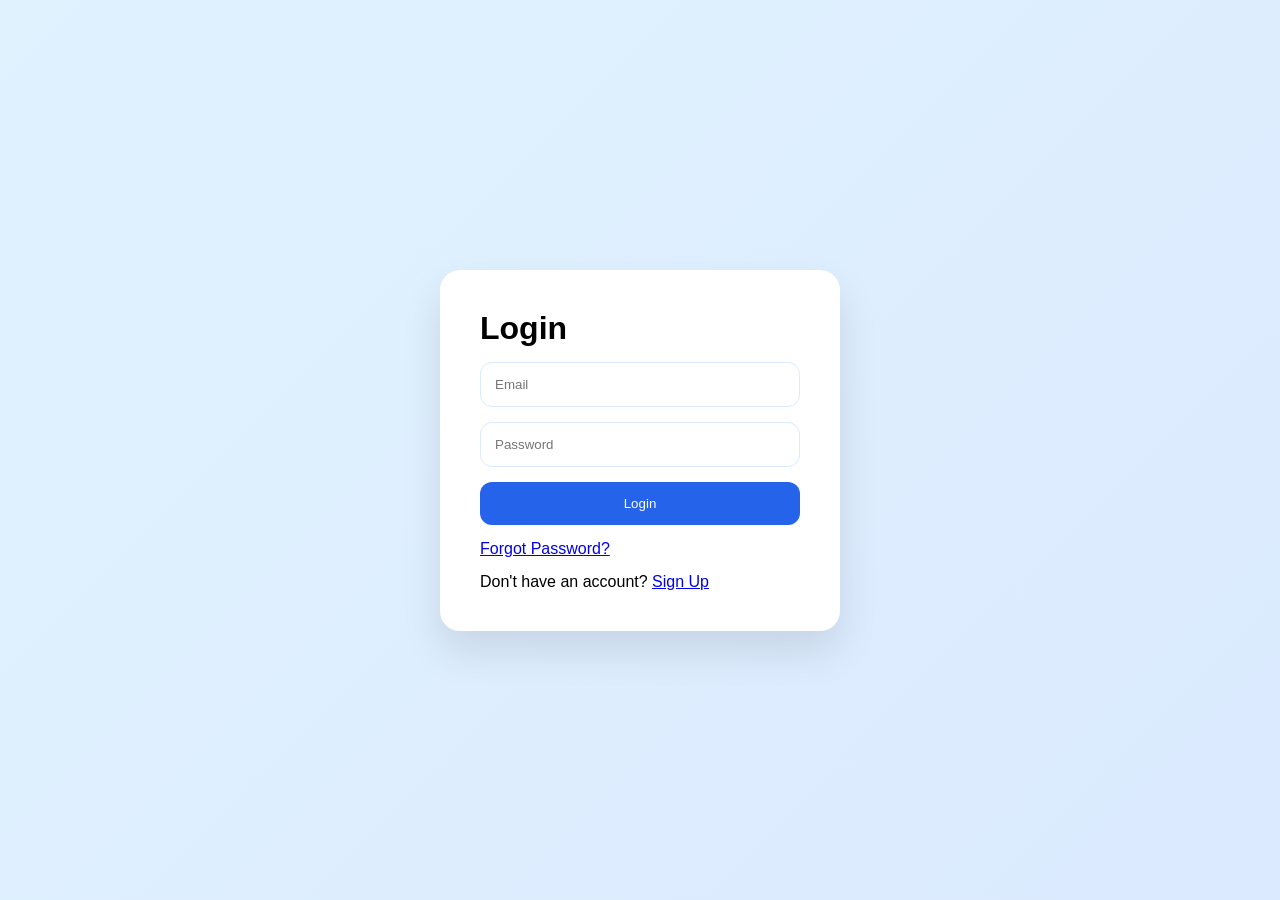
<file: frontend/dashboard.html>
<!DOCTYPE html>
<html lang="en">

<head>

    <meta charset="UTF-8">

    <meta name="viewport"
          content="width=device-width, initial-scale=1.0">

    <title>
        AI Email Generator Dashboard
    </title>

    <link rel="stylesheet"
          href="css/dashboard.css">

    <link rel="stylesheet"
          href="css/animations.css">

    <link rel="stylesheet"
          href="css/responsive.css">

</head>

<body>

<div class="dashboard-container">

    <!-- Sidebar -->

    <aside class="sidebar">

        <div class="sidebar-logo">

            AI Email Generator

        </div>

        <ul class="sidebar-menu">

            <li class="active"
                data-tab="generator">

                Generate Email

            </li>

            <li data-tab="templates">

                Templates

            </li>

            <li data-tab="history">

                History

            </li>

            <li data-tab="favorites">

                Favorites

            </li>

            <li data-tab="settings">

                Settings

            </li>

        </ul>

    </aside>

    <!-- Main Content -->

    <main class="main-content">

        <!-- Analytics -->

        <section class="analytics">

            <div class="analytics-card">

                <h3>Total Emails</h3>

                <span id="totalEmails">
                    0
                </span>

            </div>

            <div class="analytics-card">

                <h3>Favorites</h3>

                <span id="favoriteCount">
                    0
                </span>

            </div>

            <div class="analytics-card">

                <h3>Most Used Tone</h3>

                <span id="mostUsedTone">
                    -
                </span>

            </div>

            <div class="analytics-card">

                <h3>Recent Activity</h3>

                <span id="recentActivity">
                    None
                </span>

            </div>

        </section>

        <!-- Generator -->

        <section id="generator"
                 class="tab-content active">

            <div class="content-card">

                <h2>
                    AI Email Generator
                </h2>

                <textarea
                    id="prompt"
                    placeholder="Describe the email you want to generate...">
                </textarea>

                <div class="form-row">

                    <select id="tone">

                        <option value="Professional">
                            Professional
                        </option>

                        <option value="Formal">
                            Formal
                        </option>

                        <option value="Friendly">
                            Friendly
                        </option>

                        <option value="Casual">
                            Casual
                        </option>

                        <option value="Persuasive">
                            Persuasive
                        </option>

                        <option value="Apologetic">
                            Apologetic
                        </option>

                    </select>

                    <select id="length">

                        <option value="Short">
                            Short
                        </option>

                        <option value="Medium">
                            Medium
                        </option>

                        <option value="Long">
                            Long
                        </option>

                    </select>

                </div>

                <div class="button-group">

                    <button id="generateBtn">

                        Generate

                    </button>

                    <button id="regenerateBtn">

                        Regenerate

                    </button>

                    <button id="copyBtn">

                        Copy

                    </button>

                </div>

                <div class="result-container">

                    <div id="typingLoader"
                         class="typing-loader hidden">

                        AI is writing...

                    </div>

                    <textarea
                        id="generatedEmail"
                        placeholder="Generated email will appear here...">
                    </textarea>

                </div>

                <div class="button-group">

                    <button id="pdfBtn">

                        Export PDF

                    </button>

                    <button id="txtBtn">

                        Export TXT

                    </button>

                </div>

            </div>

        </section>

        <!-- Templates -->

        <section id="templates"
                 class="tab-content">

            <div class="content-card">

                <h2>
                    Email Templates
                </h2>

                <div class="template-grid">

                    <div class="template-card">
                        Job Application
                    </div>

                    <div class="template-card">
                        Internship Application
                    </div>

                    <div class="template-card">
                        Leave Request
                    </div>

                    <div class="template-card">
                        Meeting Request
                    </div>

                    <div class="template-card">
                        Follow-up Email
                    </div>

                    <div class="template-card">
                        Sales Outreach
                    </div>

                    <div class="template-card">
                        Customer Support
                    </div>

                    <div class="template-card">
                        Business Proposal
                    </div>

                    <div class="template-card">
                        Complaint Email
                    </div>

                    <div class="template-card">
                        Thank You Email
                    </div>

                </div>

            </div>

        </section>

        <!-- History -->

        <section id="history"
                 class="tab-content">

            <div class="content-card">

                <h2>
                    Email History
                </h2>

                <input
                    type="text"
                    id="historySearch"
                    placeholder="Search History">

                <div id="historyList">

                </div>

            </div>

        </section>

        <!-- Favorites -->

        <section id="favorites"
                 class="tab-content">

            <div class="content-card">

                <h2>
                    Favorite Emails
                </h2>

                <div id="favoriteList">

                </div>

            </div>

        </section>

        <!-- Settings -->

        <section id="settings"
                 class="tab-content">

            <div class="content-card">

                <h2>
                    Settings
                </h2>

                <button id="logoutBtn">

                    Logout

                </button>

            </div>

        </section>

    </main>

</div>

<script src="js/auth-guard.js"></script>

<script src="js/api.js"></script>

<script src="js/history.js"></script>

<script src="js/favorites.js"></script>

<script src="js/analytics.js"></script>

<script src="js/dashboard.js"></script>

<script src="js/templates.js"></script>

<script src="js/export.js"></script>

<script src="js/utils.js"></script>

<!-- Delete Modal -->

<div
    id="deleteModal"
    class="modal hidden">

    <div class="modal-content">

        <h3>
            Delete Email?
        </h3>

        <p>
            This action cannot be undone.
        </p>

        <div class="modal-buttons">

            <button
                id="cancelDeleteBtn">
                Cancel
            </button>

            <button
                id="confirmDeleteBtn">
                Delete
            </button>

        </div>

    </div>

</div>

<div id="toastContainer"></div>

</body>

</html>
</file>
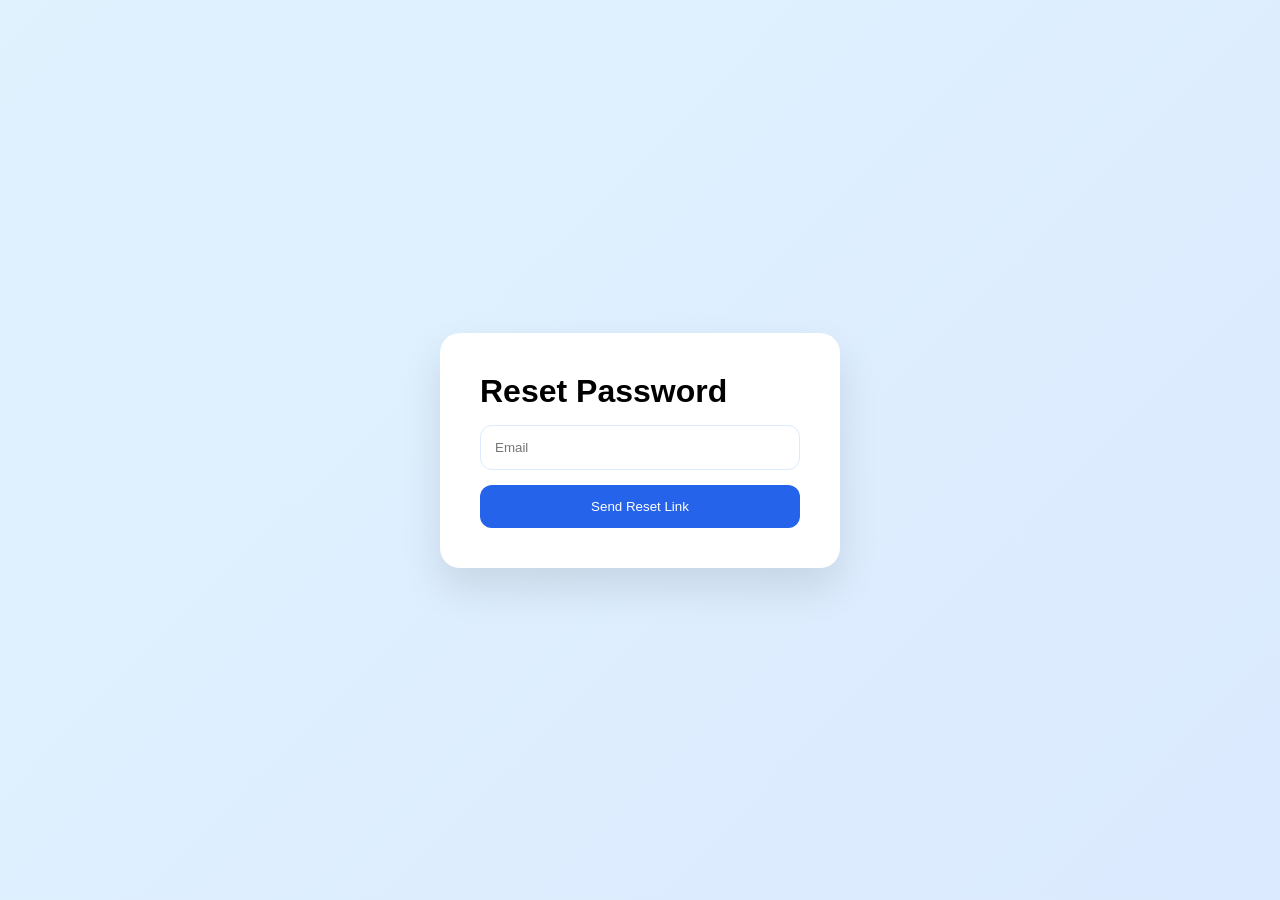
<file: frontend/forgot-password.html>
<!DOCTYPE html>
<html lang="en">

<head>

<meta charset="UTF-8">

<meta name="viewport"
      content="width=device-width, initial-scale=1.0">

<title>
Forgot Password
</title>

<link rel="stylesheet"
      href="css/auth.css">

</head>

<body>

<div class="auth-container">

<form class="auth-card">

<h1>

Reset Password

</h1>

<input type="email"
       placeholder="Email"
       required>

<button type="submit">

Send Reset Link

</button>

</form>

</div>

</body>

</html>
</file>
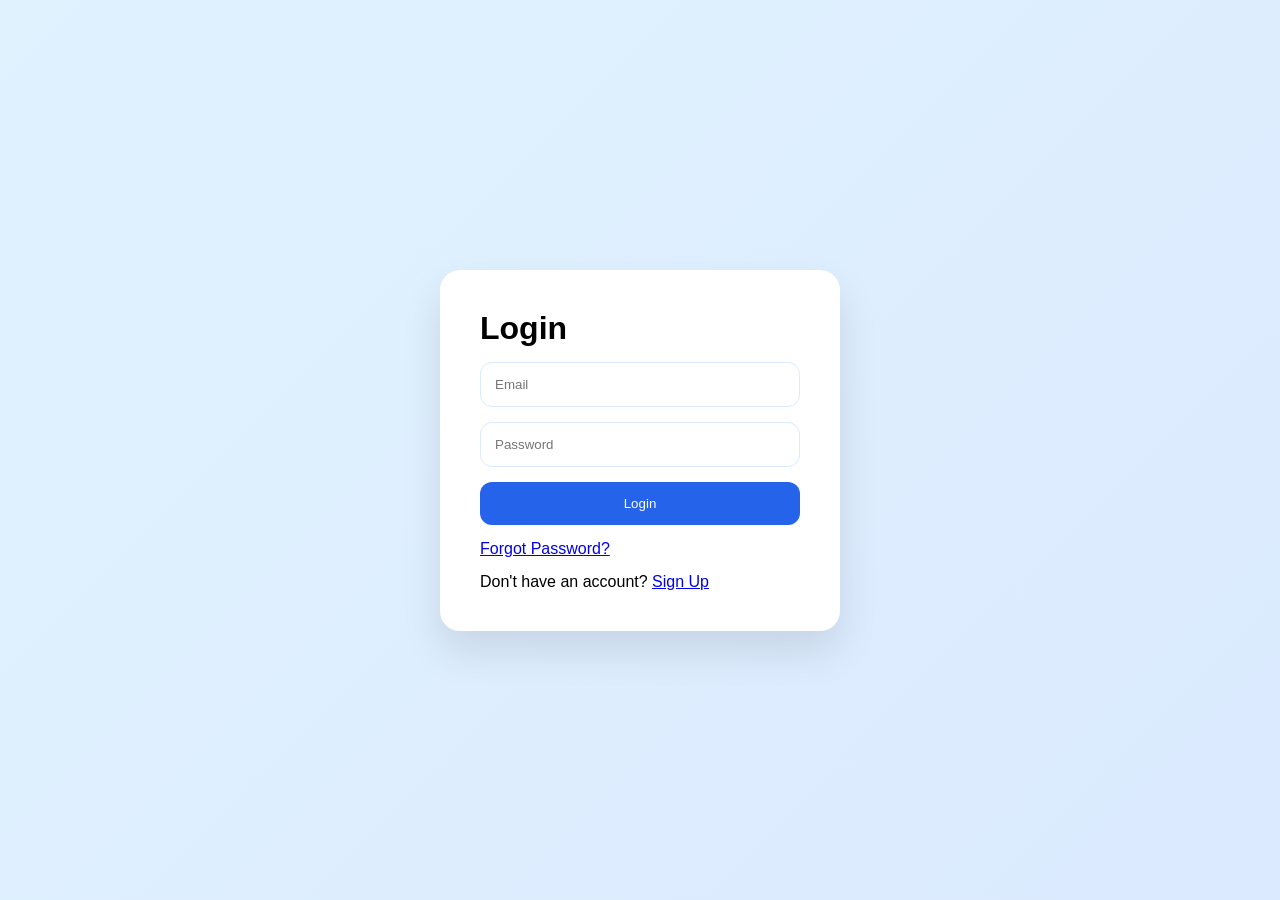
<file: frontend/login.html>
<!DOCTYPE html>
<html lang="en">

<head>

    <meta charset="UTF-8">

    <meta name="viewport"
          content="width=device-width, initial-scale=1.0">

    <title>
        Login
    </title>

    <link rel="stylesheet"
          href="css/auth.css">

</head>

<body>

<div class="auth-container">

    <form
        class="auth-card"
        id="loginForm">

        <h1>Login</h1>

        <input
            type="email"
            id="email"
            placeholder="Email"
            required>

        <input
            type="password"
            id="password"
            placeholder="Password"
            required>

        <button type="submit">

            Login

        </button>

        <a href="forgot-password.html">

            Forgot Password?

        </a>

        <p>

            Don't have an account?

            <a href="signup.html">
                Sign Up
            </a>

        </p>

    </form>

</div>

<script src="js/utils.js"></script>

<script src="js/login.js"></script>

<div id="toastContainer"></div>

</body>

</html>
</file>
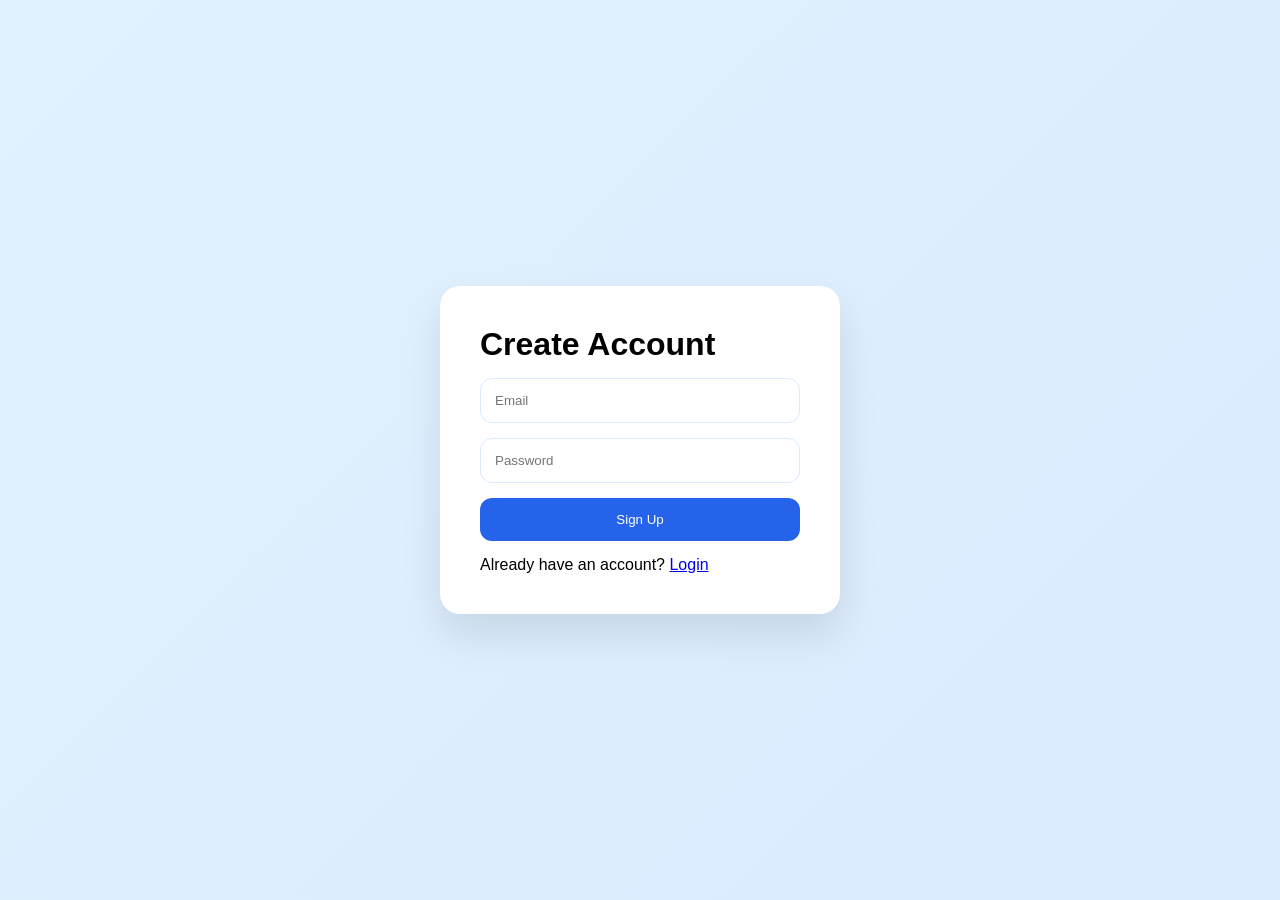
<file: frontend/signup.html>
<!DOCTYPE html>
<html lang="en">

<head>

<meta charset="UTF-8">

<meta name="viewport"
      content="width=device-width, initial-scale=1.0">

<title>
    Sign Up
</title>

<link rel="stylesheet"
      href="css/auth.css">

</head>

<body>

<div class="auth-container">

<form
    class="auth-card"
    id="signupForm">

<h1>Create Account</h1>

<input
       type="email"
       id="email"
       placeholder="Email"
       required>

<input
       type="password"
       id="password"
       placeholder="Password"
       required>

<button type="submit">

    Sign Up

</button>

<p>

Already have an account?

<a href="login.html">

Login

</a>

</p>

</form>

</div>

<script src="js/utils.js"></script>

<script src="js/signup.js"></script>

<div id="toastContainer"></div>

</body>

</html>
</file>
<file: frontend/css/dashboard.css>
*{
    margin:0;
    padding:0;
    box-sizing:border-box;
    font-family:Inter,sans-serif;
}

body{
    background:
    linear-gradient(
        135deg,
        #f8fbff,
        #eef7ff,
        #e6f6ff
    );

    color:#1e293b;

    min-height:100vh;
}

.dashboard-container{
    display:flex;
    min-height:100vh;
}

/* Sidebar */

.sidebar{

    width:260px;

    background:
    rgba(255,255,255,0.75);

    backdrop-filter:blur(18px);

    border-right:
    1px solid rgba(255,255,255,0.4);

    padding:30px 20px;

    box-shadow:
    0 10px 30px rgba(
        37,
        99,
        235,
        0.08
    );

    position:sticky;

    top:0;

    height:100vh;

    transition:0.3s;
}

.sidebar-logo{

    font-size:22px;

    font-weight:700;

    color:#2563eb;

    margin-bottom:40px;

    text-align:center;
}

.sidebar-menu{
    list-style:none;
}

.sidebar-menu li{

    padding:14px 18px;

    margin-bottom:10px;

    border-radius:14px;

    cursor:pointer;

    transition:0.3s;

    font-weight:500;
}

.sidebar-menu li:hover{

    background:#dbeafe;

    transform:
    translateX(5px);
}

.sidebar-menu li.active{

    background:
    linear-gradient(
        135deg,
        #2563eb,
        #3b82f6
    );

    color:white;

    box-shadow:
    0 10px 25px rgba(
        37,
        99,
        235,
        0.25
    );
}

/* Main Content */

.main-content{

    flex:1;

    padding:30px;
}

/* Analytics */

.analytics{

    display:grid;

    grid-template-columns:
    repeat(
        auto-fit,
        minmax(
            220px,
            1fr
        )
    );

    gap:20px;

    margin-bottom:30px;
}

.analytics-card{

    background:
    rgba(255,255,255,0.7);

    backdrop-filter:blur(15px);

    padding:25px;

    border-radius:20px;

    box-shadow:
    0 15px 35px rgba(
        0,
        0,
        0,
        0.06
    );

    transition:0.3s;
}

.analytics-card:hover{

    transform:
    translateY(-8px)
    scale(1.02);

    box-shadow:
    0 20px 45px rgba(
        37,
        99,
        235,
        0.15
    );
}

.analytics-card h3{

    font-size:14px;

    color:#64748b;

    margin-bottom:10px;
}

.analytics-card span{

    font-size:28px;

    font-weight:700;

    color:#2563eb;
}

/* Content Cards */

.content-card{

    background:
    rgba(255,255,255,0.75);

    backdrop-filter:blur(18px);

    border-radius:24px;

    padding:30px;

    box-shadow:
    0 15px 40px rgba(
        0,
        0,
        0,
        0.08
    );
}

.content-card h2{

    margin-bottom:25px;

    color:#0f172a;
}

/* Tabs */

.tab-content{
    display:none;
}

.tab-content.active{
    display:block;
}

/* Inputs */

textarea,
input,
select{

    width:100%;

    padding:14px;

    border-radius:14px;

    border:
    1px solid #dbeafe;

    outline:none;

    font-size:15px;

    background:white;
}

textarea{

    resize:none;

    min-height:140px;
}

.form-row{

    display:grid;

    grid-template-columns:
    1fr 1fr;

    gap:15px;

    margin-top:15px;
}

/* Buttons */

.button-group{

    display:flex;

    flex-wrap:wrap;

    gap:12px;

    margin-top:20px;
}

button{

    border:none;

    background:#2563eb;

    color:white;

    padding:14px 22px;

    border-radius:14px;

    cursor:pointer;

    transition:0.3s;
}

button:hover{

    transform:
    translateY(-3px)
    scale(1.03);

    box-shadow:
    0 12px 30px rgba(
        37,
        99,
        235,
        0.35
    );
}

button:active{

    transform:
    scale(0.97);
}

/* Result Area */

.result-container{

    margin-top:20px;
}

#generatedEmail{

    margin-top:15px;

    min-height:260px;
}

/* Typing Loader */

.typing-loader{

    padding:12px;

    border-radius:12px;

    background:#eff6ff;

    color:#2563eb;

    margin-bottom:10px;

    animation:
    pulse 1.5s infinite;
}

.hidden{
    display:none;
}

@keyframes pulse{

    0%{
        opacity:0.5;
    }

    50%{
        opacity:1;
    }

    100%{
        opacity:0.5;
    }
}

/* Templates */

.template-grid{

    display:grid;

    grid-template-columns:
    repeat(
        auto-fit,
        minmax(
            220px,
            1fr
        )
    );

    gap:20px;
}

.template-card{

    background:white;

    padding:25px;

    border-radius:18px;

    cursor:pointer;

    text-align:center;

    transition:0.3s;

    box-shadow:
    0 8px 25px rgba(
        0,
        0,
        0,
        0.05
    );
}

.template-card:hover{

    transform:
    translateY(-5px);

    background:#eff6ff;
}

/* History */

#historyList,
#favoriteList{

    margin-top:20px;

    display:flex;

    flex-direction:column;

    gap:15px;
}

.history-item{

    background:
    linear-gradient(
        135deg,
        rgba(255,255,255,0.95),
        rgba(248,250,252,0.95)
    );

    padding:22px;

    border-radius:18px;

    border:
    1px solid rgba(
        37,
        99,
        235,
        0.08
    );

    box-shadow:
    0 10px 25px rgba(
        0,
        0,
        0,
        0.06
    );

    transition:
    all 0.3s ease;
}

/* Mobile */

@media(max-width:900px){

    .dashboard-container{

        flex-direction:column;
    }

    .sidebar{

        width:100%;

        height:auto;

        position:relative;
    }

    .sidebar-menu{

        display:flex;

        flex-wrap:wrap;

        gap:10px;
    }

    .form-row{

        grid-template-columns:1fr;
    }
}

/* Premium History Cards */

.history-item{

    position:relative;

    overflow:hidden;

    transition:
    all 0.3s ease;
}

.history-item:hover{

    transform:
    translateY(-5px);

    box-shadow:
    0 15px 35px rgba(
        37,
        99,
        235,
        0.12
    );
}

.history-item h4{

    color:#1e3a8a;

    margin-bottom:10px;

    font-size:18px;
}

.history-item p{

    color:#64748b;

    margin-bottom:8px;

    line-height:1.5;
}

.tab-content.active{

    animation:
    fadeIn 0.35s ease;
}

@keyframes fadeIn{

    from{

        opacity:0;

        transform:
        translateY(10px);
    }

    to{

        opacity:1;

        transform:
        translateY(0);
    }
}

/* Toast Notifications */

#toastContainer{

    position:fixed;

    top:20px;

    right:20px;

    z-index:9999;

    display:flex;

    flex-direction:column;

    gap:12px;
}

.toast{

    min-width:280px;

    padding:15px 20px;

    border-radius:14px;

    color:white;

    font-weight:600;

    box-shadow:
    0 15px 35px rgba(
        0,
        0,
        0,
        0.15
    );

    transform:
    translateX(120%);

    opacity:0;

    transition:
    all 0.35s ease;
}

.toast.show{

    transform:
    translateX(0);

    opacity:1;
}

.toast.success{

    background:
    linear-gradient(
        135deg,
        #22c55e,
        #16a34a
    );
}

.toast.error{

    background:
    linear-gradient(
        135deg,
        #ef4444,
        #dc2626
    );
}

/* Premium History & Favorites */

.history-item h4{

    color:#1e3a8a;

    font-size:18px;

    margin-bottom:12px;

    font-weight:700;
}

.history-item p{

    color:#64748b;

    margin-bottom:8px;

    font-size:14px;
}

.history-item:hover{

    transform:
    translateY(-4px);

    box-shadow:
    0 18px 35px rgba(
        37,
        99,
        235,
        0.12
    );
}

.history-item .button-group{

    margin-top:15px;
}

.favorite-btn{

    background:
    linear-gradient(
        135deg,
        #f59e0b,
        #fbbf24
    );
}

.delete-btn{

    background:
    linear-gradient(
        135deg,
        #ef4444,
        #dc2626
    );
}

.view-email-btn,
.view-favorite-btn{

    background:
    linear-gradient(
        135deg,
        #2563eb,
        #3b82f6
    );
}

#historySearch{

    margin-bottom:20px;

    background:white;

    box-shadow:
    0 5px 15px rgba(
        0,
        0,
        0,
        0.05
    );
}

/* Delete Modal */

.modal{

    position:fixed;

    top:0;

    left:0;

    width:100%;

    height:100%;

    background:
    rgba(
        0,
        0,
        0,
        0.5
    );

    display:flex;

    justify-content:center;

    align-items:center;

    z-index:10000;
}

.modal.hidden{

    display:none;
}

.modal-content{

    background:white;

    padding:30px;

    border-radius:20px;

    width:350px;

    max-width:90%;

    text-align:center;

    box-shadow:
    0 20px 50px rgba(
        0,
        0,
        0,
        0.2
    );
}

.modal-content h3{

    margin-bottom:15px;

    color:#0f172a;
}

.modal-content p{

    margin-bottom:20px;

    color:#64748b;
}

.modal-buttons{

    display:flex;

    justify-content:center;

    gap:15px;
}

#cancelDeleteBtn{

    background:#94a3b8;
}

#confirmDeleteBtn{

    background:#ef4444;
}
</file>
<file: frontend/css/animations.css>
@keyframes float {

0%{
transform:translateY(0px);
}

50%{
transform:translateY(-20px);
}

100%{
transform:translateY(0px);
}

}

.bg-gradient{

animation:
float 8s ease-in-out infinite;
}

.feature-card{

animation:
fadeUp .7s ease;
}

@keyframes fadeUp{

from{

opacity:0;

transform:
translateY(40px);
}

to{

opacity:1;

transform:
translateY(0);
}

}
</file>
<file: frontend/css/responsive.css>
@media(max-width:768px){

.hero h1{

font-size:40px;
}

.hero p{

font-size:18px;
}

.navbar{

flex-direction:column;

gap:20px;
}

.hero-buttons{

display:flex;

flex-direction:column;

gap:15px;
}

.btn-secondary{

margin-left:0;
}

.auth-card{

width:90%;
}

}
</file>
<file: frontend/css/auth.css>
*{

margin:0;

padding:0;

box-sizing:border-box;

font-family:Inter,sans-serif;
}

body{

min-height:100vh;

display:flex;

justify-content:center;

align-items:center;

background:
linear-gradient(
135deg,
#e0f2fe,
#dbeafe
);
}

.auth-card{

background:white;

padding:40px;

border-radius:20px;

width:400px;

display:flex;

flex-direction:column;

gap:15px;

box-shadow:
0 20px 40px rgba(0,0,0,.1);
}

.auth-card input{

padding:14px;

border:1px solid #dbeafe;

border-radius:12px;
}

.auth-card button{

background:#2563eb;

color:white;

padding:14px;

border:none;

border-radius:12px;

cursor:pointer;
}
</file>
